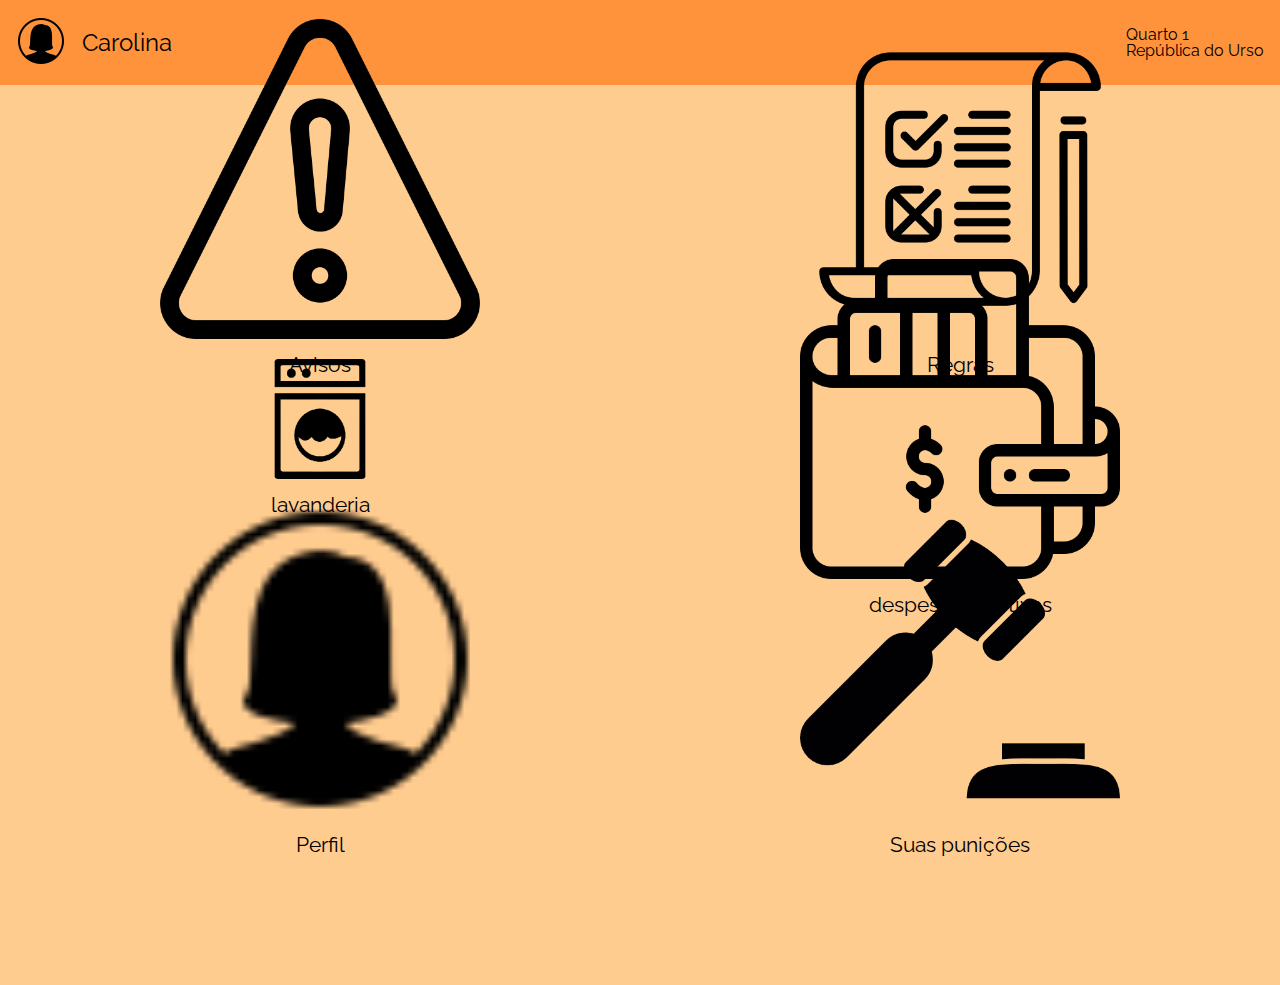
<file: index.html>
<!DOCTYPE html>
<html lang="en">
<head>
    <meta charset="UTF-8">
    <meta name="viewport" content="width=device-width, initial-scale=1">
    <title>Página Inicial</title>
    <link rel="stylesheet" href="css/reset.css">
    <link rel="stylesheet" href="css/style_index2.css">

    <link rel="preconnect" href="https://fonts.googleapis.com">
    <link rel="preconnect" href="https://fonts.gstatic.com" crossorigin>
    <link href="https://fonts.googleapis.com/css2?family=EB+Garamond:ital,wght@0,400;0,500;0,600;0,700;0,800;1,400;1,500;1,600;1,700;1,800&display=swap" rel="stylesheet">
    

    <link rel="preconnect" href="https://fonts.googleapis.com">
    <link rel="preconnect" href="https://fonts.gstatic.com" crossorigin>
    <link href="https://fonts.googleapis.com/css2?family=Cabin:ital,wght@0,400;0,500;0,600;0,700;1,400;1,500;1,600;1,700&display=swap" rel="stylesheet">

    <link rel="preconnect" href="https://fonts.googleapis.com">
    <link rel="preconnect" href="https://fonts.gstatic.com" crossorigin>
    <link href="https://fonts.googleapis.com/css2?family=Raleway:ital,wght@0,100;0,200;0,300;0,400;0,500;0,600;0,700;0,800;0,900;1,100;1,200;1,300;1,400;1,500;1,600;1,700;1,800;1,900&display=swap" rel="stylesheet">


</head>
<body>
    <header>
        <ul class="informacoes">
            <li class="perfil">
                <a href="#"><img src="img/icone-perfil.png" alt="Perfil"></a>
                <h2>Carolina</h2>
            </li>
            <li class="dados">
                <h3>Quarto 1</h3>
                <h3>República do Urso</h3>
            </li>
        </ul>
    </header>
    <main>
        <ul class="princ_index">
            <li class="linhas">

                <a class='cada' href="#">
                    <img class='img_index' src="img/aviso.png" alt="avisos">
                    <p>Avisos</p>
                </a>


                <a class='cada' href="regras.html">
                    <img class='img_index' src="img/regras-nina.png" alt="regras">
                    <p>Regras</p>
                </a> 
            </li>

            <li class="linhas">
                <a class='cada' href="lavanderia.html">
                    <img class='img_index2' src="img/lavenderia.png" alt="horários">
                    <p>lavanderia</p>
                </a>

                <a class='cada' href="#">
                    <img class='img_index' src="img/carteira-nina.png" alt="carteira">
                    <p>despesas coletivas</p>
                </a>

            </li>
            <li class="linhas">
                <a class='cada' href="#">
                    <img class='img_index' src="img/icone-perfil.png" alt="perfil">
                    <p>Perfil</p>
                </a>

                <a class='cada' href="punição.html">
                    <img class='img_index' src="img/punicao.png" alt="punições">
                    <p>Suas punições</p>
                </a>

            </li>
        </ul>

    </main>
    
</body>
</html>
</file>
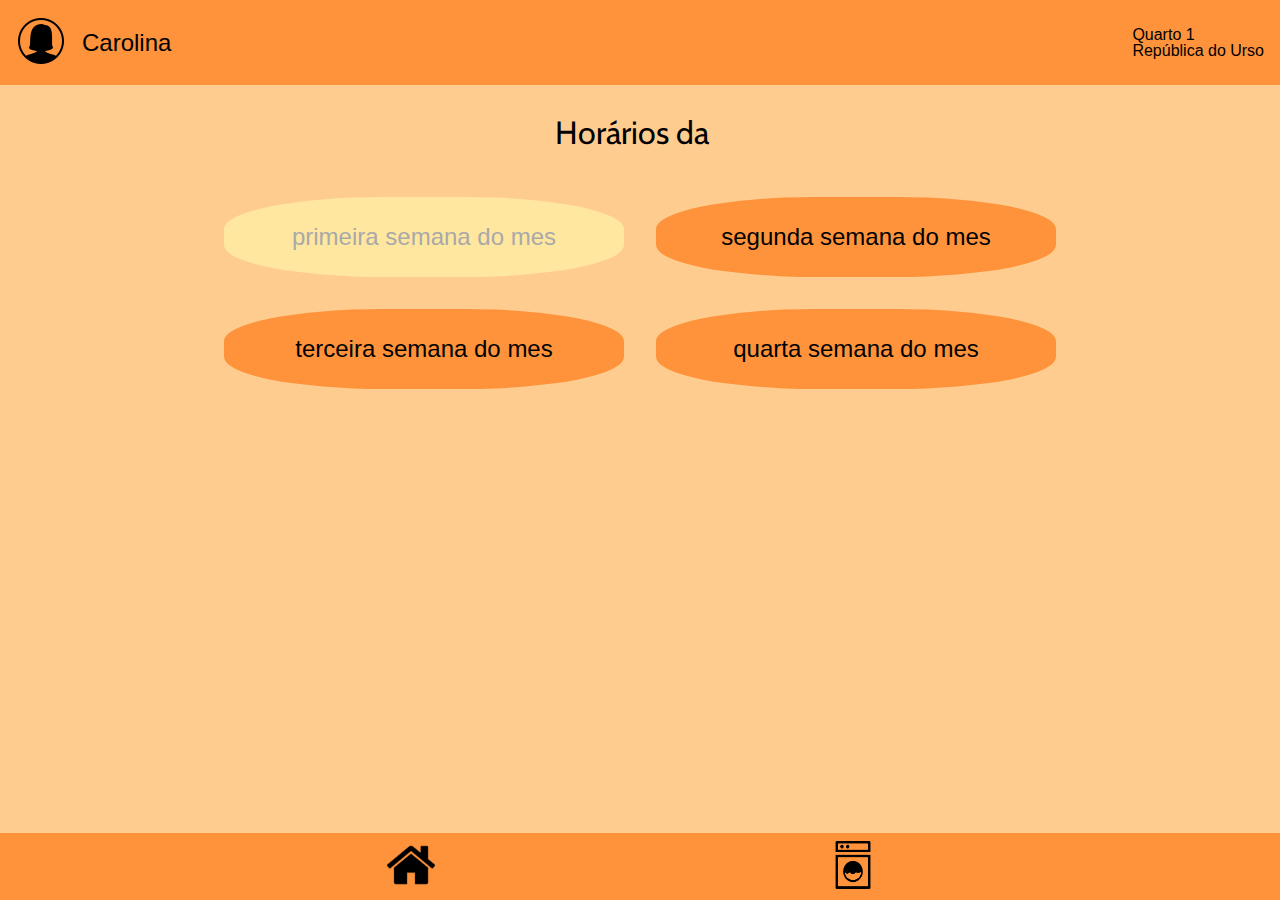
<file: horarios.html>
<!DOCTYPE html>
<html lang="pt-br">
<head>
    <meta charset="UTF-8">
    <meta name="viewport" content="width=device-width, initial-scale=1">
    <title>Lavanderia</title>
    <link rel="stylesheet" href="css/reset.css">
    <link rel="stylesheet" href="css/style_lav.css">

    <link rel="preconnect" href="https://fonts.googleapis.com">
    <link rel="preconnect" href="https://fonts.gstatic.com" crossorigin>
    <link href="https://fonts.googleapis.com/css2?family=EB+Garamond:ital,wght@0,400;0,500;0,600;0,700;0,800;1,400;1,500;1,600;1,700;1,800&display=swap" rel="stylesheet">

    <link rel="preconnect" href="https://fonts.googleapis.com">
    <link rel="preconnect" href="https://fonts.gstatic.com" crossorigin>
    <link href="https://fonts.googleapis.com/css2?family=Cabin:ital,wght@0,400;0,500;0,600;0,700;1,400;1,500;1,600;1,700&display=swap" rel="stylesheet">

    <script src="javascript/horarios.js"></script>

</head>
<body>
    <div class="tudo">
    <header>
        <ul class="informacoes">
            <li class="perfil">
                <a href="#"><img src="img/icone-perfil.png" alt="Perfil"></a>
                <h2>Carolina</h2>
            </li>
            <li class="dados">
                <h3>Quarto 1</h3>
                <h3>República do Urso</h3>
            </li>
        </ul>
    </header>
    <main>
        <div class="h1">
        <h1>Horários da</h1><h1 class="mudar">Lavanderia</h1>
        </div>
        <ul class="semana">
            <li class="horarios foi">primeira semana do mes</li>
            <li class="horarios pode">segunda semana do mes</li>
            <nav>
                <ul class="dia">
                    <li class="hidden">segunda</li>
                    <li class="hidden">terça</li>
                    <li class="hidden">quarta</li>
                    <li class="hidden">quinta</li>
                    <li class="hidden">sexta</li>
                    <li class="hidden">sábado</li>
                    <li class="hidden">domingo</li>
                </ul>
            </nav>
            <li class="horarios pode">terceira semana do mes</li>
            <nav>
                <ul class="dia">
                    <li class="hidden">segunda</li>
                    <li class="hidden">terça</li>
                    <li class="hidden">quarta</li>
                    <li class="hidden">quinta</li>
                    <li class="hidden">sexta</li>
                    <li class="hidden">sábado</li>
                    <li class="hidden">domingo</li>
                </ul>
            </nav>
            <li class="horarios pode">quarta semana do mes</li>
            <nav>
                <ul class="dia">
                    <li class="hidden">segunda</li>
                    <li class="hidden">terça</li>
                    <li class="hidden">quarta</li>
                    <li class="hidden">quinta</li>
                    <li class="hidden">sexta</li>
                    <li class="hidden">sábado</li>
                    <li class="hidden">domingo</li>
                </ul>
            </nav>
        </ul>
    </main>
    <footer>
        <a href="index.html"><img class='img' src="img/home.png" alt="home"></a>
        <a href="lavanderia.html"><img class='img2' src="img/lavenderia.png" alt="regras"></a> 
    </footer>
    </div>
</body>
</html>
</file>
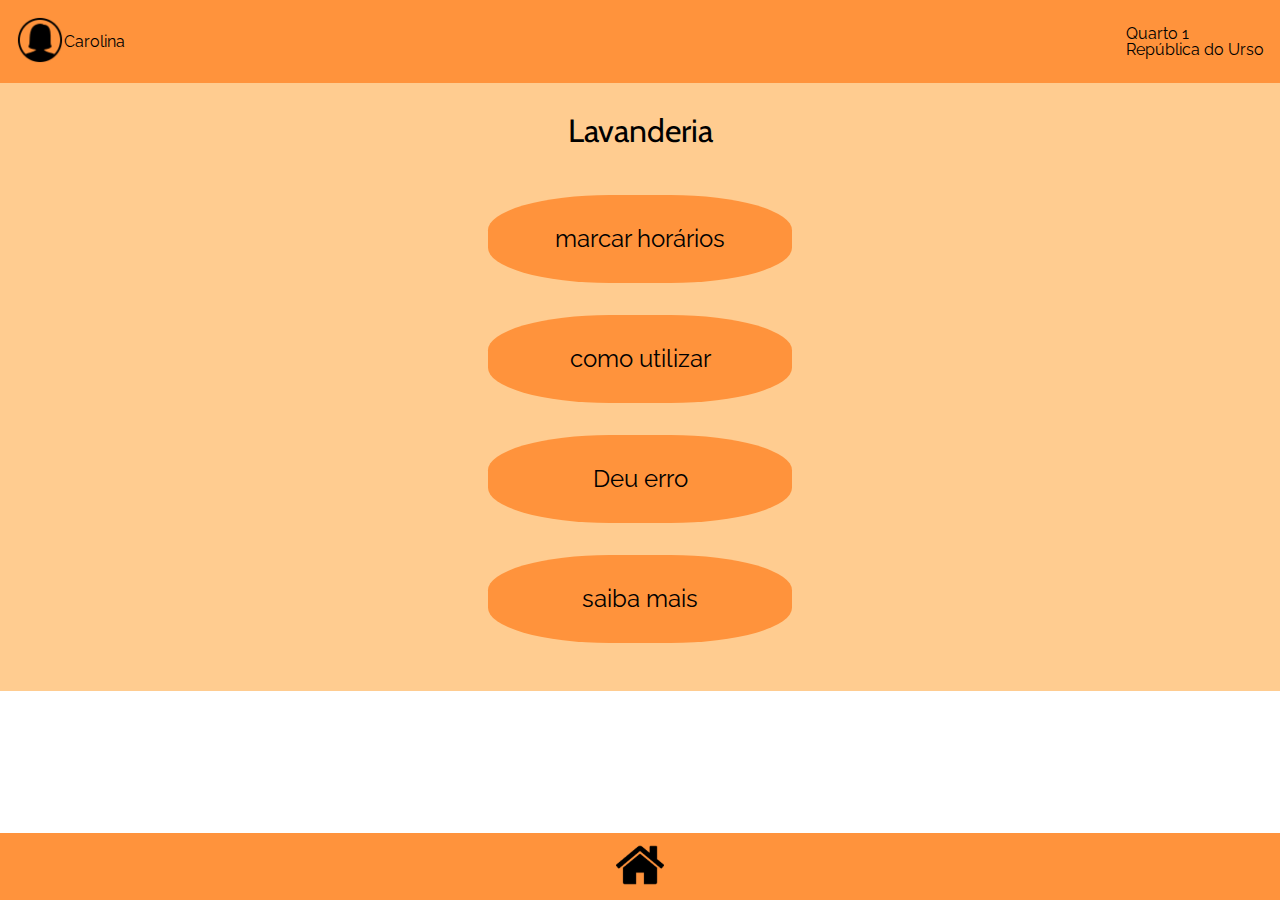
<file: lavanderia.html>
<!DOCTYPE html>
<html lang="en">
<head>
    <meta charset="UTF-8">
    <meta name="viewport" content="width=device-width, initial-scale=1">
    <title>lavanderia</title>
    <link rel="stylesheet" href="css/reset.css">
    <link rel="stylesheet" href="css/lavanderia.css">

    <link rel="preconnect" href="https://fonts.googleapis.com">
    <link rel="preconnect" href="https://fonts.gstatic.com" crossorigin>
    <link href="https://fonts.googleapis.com/css2?family=EB+Garamond:ital,wght@0,400;0,500;0,600;0,700;0,800;1,400;1,500;1,600;1,700;1,800&display=swap" rel="stylesheet">

    <link rel="preconnect" href="https://fonts.googleapis.com">
    <link rel="preconnect" href="https://fonts.gstatic.com" crossorigin>
    <link href="https://fonts.googleapis.com/css2?family=Cabin:ital,wght@0,400;0,500;0,600;0,700;1,400;1,500;1,600;1,700&display=swap" rel="stylesheet">

    <link rel="preconnect" href="https://fonts.googleapis.com">
    <link rel="preconnect" href="https://fonts.gstatic.com" crossorigin>
    <link href="https://fonts.googleapis.com/css2?family=Raleway:ital,wght@0,100;0,200;0,300;0,400;0,500;0,600;0,700;0,800;0,900;1,100;1,200;1,300;1,400;1,500;1,600;1,700;1,800;1,900&display=swap" rel="stylesheet">

    <script src="javascript/lavanderia.js"></script>


</head>
    <body>
        <div class="tudo">
        <header>
            <ul class="informacoes">
                <li class="perfil">
                    <a href="#"><img src="img/icone-perfil.png" alt="Perfil"></a>
                    <h2>Carolina</h2>
                </li>
                <li class="dados">
                    <h3>Quarto 1</h3>
                    <h3>República do Urso</h3>
                </li>
            </ul>
        </header>
        <main>
            <h1>Lavanderia</h1>
            <nav>
                <ul>
                    <li class="opcao marcar">marcar horários</li>
                    <nav>
                        <ul class= 'opcaos'>
                            <li class="hidden">secadora</li>
                            <li class="hidden">maquina de lavar roupa</li>
                        </ul>
                    </nav>
                    <li class="opcao"><a href="#">como utilizar</a></li>
                    <li class="opcao"><a href="#">Deu erro</a></li>
                    <li class="opcao ultimo"><a href="#">saiba mais</a></li>
                </ul>

            </nav>
        </main>
        <footer>
            <a href="index.html"><img class='img_index' src="img/home.png" alt="home"></a>
        </footer>
        </div>
    </body>
</html>
</file>
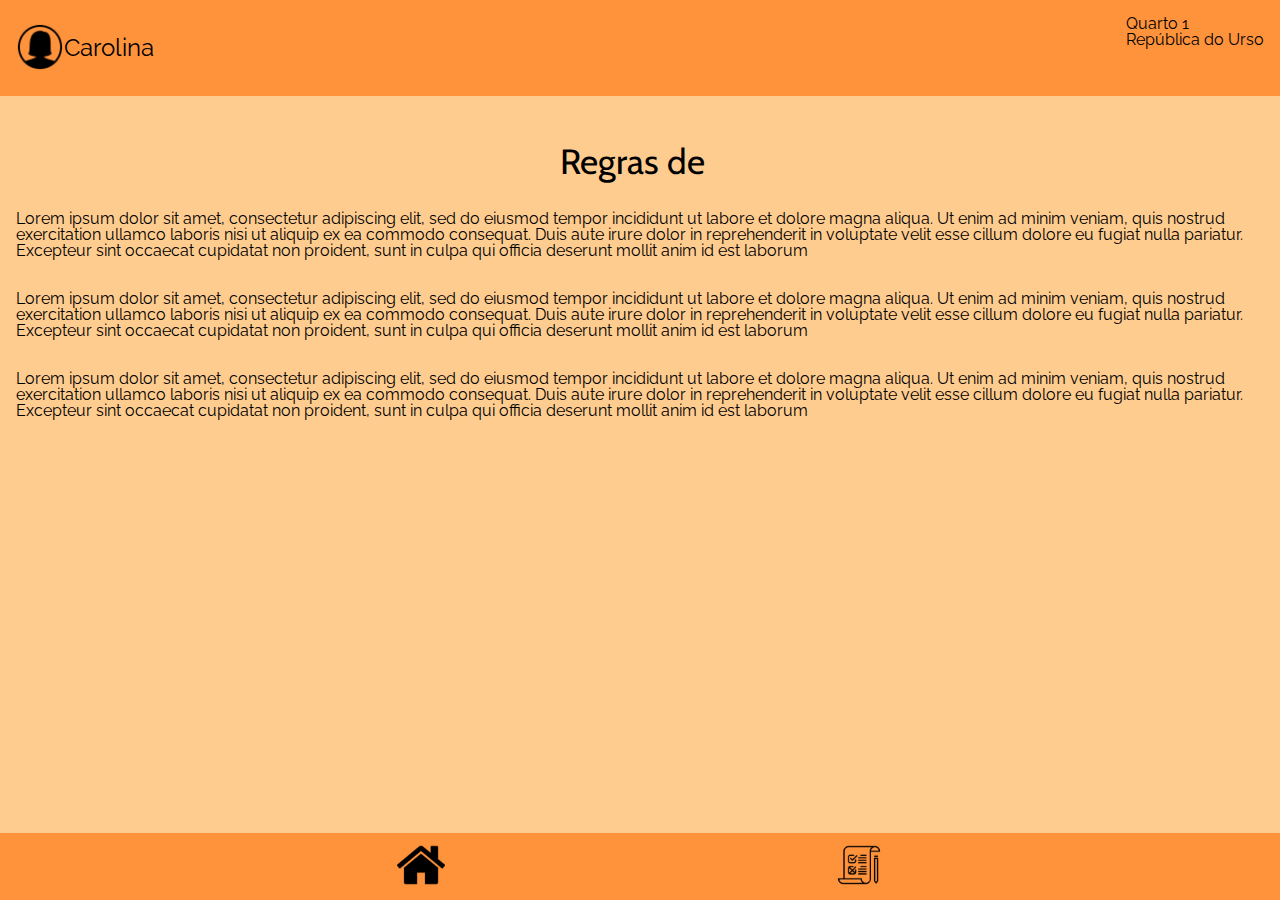
<file: pesquisa.html>
<!DOCTYPE html>
<html lang="en">
<head>
    <meta charset="UTF-8">
    <meta name="viewport" content="width=device-width, initial-scale=1">
    <title>Visitas</title>
    <link rel="stylesheet" href="css/reset.css">
    <link rel="stylesheet" href="css/style_visitas.css">

    <link rel="preconnect" href="https://fonts.googleapis.com">
    <link rel="preconnect" href="https://fonts.gstatic.com" crossorigin>
    <link href="https://fonts.googleapis.com/css2?family=EB+Garamond:ital,wght@0,400;0,500;0,600;0,700;0,800;1,400;1,500;1,600;1,700;1,800&display=swap" rel="stylesheet">

    <link rel="preconnect" href="https://fonts.googleapis.com">
    <link rel="preconnect" href="https://fonts.gstatic.com" crossorigin>
    <link href="https://fonts.googleapis.com/css2?family=Cabin:ital,wght@0,400;0,500;0,600;0,700;1,400;1,500;1,600;1,700&display=swap" rel="stylesheet">

    <link rel="preconnect" href="https://fonts.googleapis.com">
    <link rel="preconnect" href="https://fonts.gstatic.com" crossorigin>
    <link href="https://fonts.googleapis.com/css2?family=Raleway:ital,wght@0,100;0,200;0,300;0,400;0,500;0,600;0,700;0,800;0,900;1,100;1,200;1,300;1,400;1,500;1,600;1,700;1,800;1,900&display=swap" rel="stylesheet">
    
    <script src="javascript/pesquisa.js"></script>

<head>
    <body>
        <div class="tudo">
        
        <header>
            <ul class="informacoes">
                <li class="perfil">
                    <a href="#"><img src="img/icone-perfil.png" alt="Perfil"></a>
                    <h2>Carolina</h2>
                </li>
                <li class="dados">
                    <h3>Quarto 1</h3>
                    <h3>República do Urso</h3>
                </li>
            </ul>
        </header>
        <main>
        <div class="h1">
        <h1>Regras de   </h1><h1 class="mudar">???</h1>
        </div>
        <ol type="1" start="1">
            <li>
                Lorem ipsum dolor sit amet, consectetur adipiscing elit, sed do eiusmod tempor incididunt ut labore et dolore magna aliqua. Ut enim ad minim veniam, quis nostrud exercitation ullamco laboris nisi ut aliquip ex ea commodo consequat. Duis aute irure dolor in reprehenderit in voluptate velit esse cillum dolore eu fugiat nulla pariatur. Excepteur sint occaecat cupidatat non proident, sunt in culpa qui officia deserunt mollit anim id est laborum
            </li>
            <li>
                Lorem ipsum dolor sit amet, consectetur adipiscing elit, sed do eiusmod tempor incididunt ut labore et dolore magna aliqua. Ut enim ad minim veniam, quis nostrud exercitation ullamco laboris nisi ut aliquip ex ea commodo consequat. Duis aute irure dolor in reprehenderit in voluptate velit esse cillum dolore eu fugiat nulla pariatur. Excepteur sint occaecat cupidatat non proident, sunt in culpa qui officia deserunt mollit anim id est laborum
            </li>
            <li>
                Lorem ipsum dolor sit amet, consectetur adipiscing elit, sed do eiusmod tempor incididunt ut labore et dolore magna aliqua. Ut enim ad minim veniam, quis nostrud exercitation ullamco laboris nisi ut aliquip ex ea commodo consequat. Duis aute irure dolor in reprehenderit in voluptate velit esse cillum dolore eu fugiat nulla pariatur. Excepteur sint occaecat cupidatat non proident, sunt in culpa qui officia deserunt mollit anim id est laborum
            </li>
        </ol>
      </main>
      <footer>
        <a href="index.html"><img class='img_index' src="img/home.png" alt="home"></a>
        <a href="regras.html"><img class='img_index' src="img/regras-nina.png" alt="regras"></a>
      </footer>
      </div>
    </body>
</head>
</file>
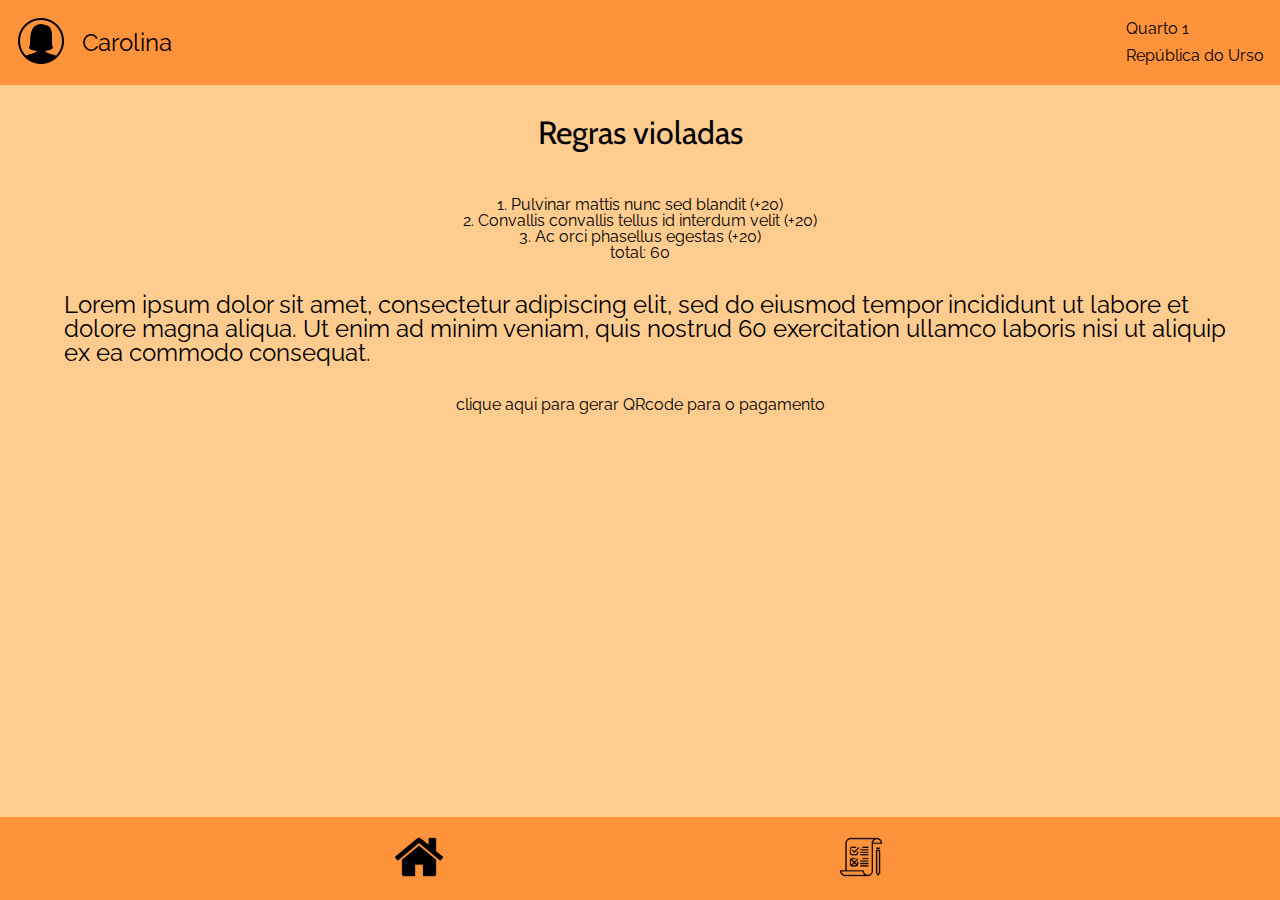
<file: punição.html>
<!DOCTYPE html>
<html lang="pt-BR">
<head>
    <meta charset="UTF-8">
    <meta name="viewport" content="width=device-width, initial-scale=1">
    <title>Punições</title>
    <link rel="stylesheet" href="css/reset.css">
    <link rel="stylesheet" href="css/style_punicao.css">

    <link rel="preconnect" href="https://fonts.googleapis.com">
    <link rel="preconnect" href="https://fonts.gstatic.com" crossorigin>
    <link href="https://fonts.googleapis.com/css2?family=EB+Garamond:ital,wght@0,400;0,500;0,600;0,700;0,800;1,400;1,500;1,600;1,700;1,800&display=swap" rel="stylesheet">

    <link rel="preconnect" href="https://fonts.googleapis.com">
    <link rel="preconnect" href="https://fonts.gstatic.com" crossorigin>
    <link href="https://fonts.googleapis.com/css2?family=Cabin:ital,wght@0,400;0,500;0,600;0,700;1,400;1,500;1,600;1,700&display=swap" rel="stylesheet">

    <link rel="preconnect" href="https://fonts.googleapis.com">
    <link rel="preconnect" href="https://fonts.gstatic.com" crossorigin>
    <link href="https://fonts.googleapis.com/css2?family=Raleway:ital,wght@0,100;0,200;0,300;0,400;0,500;0,600;0,700;0,800;0,900;1,100;1,200;1,300;1,400;1,500;1,600;1,700;1,800;1,900&display=swap" rel="stylesheet">

    <script src="javascript/punicao.js"></script>

</head>
<body>
    <div class="tudo">
    <header>
        <ul class="informacoes">
            <li class="perfil">
                <a href="#"><img src="img/icone-perfil.png" alt="Perfil"></a>
                <h2>Carolina</h2>
            </li>
            <li class="dados">
                <h3>Quarto 1</h3>
                <h3>República do Urso</h3>
            </li>
        </ul>
    </header>
    <main>
        <h1>Regras violadas</h1>
        <ul class="punicoes">
            <li>
                1. Pulvinar mattis nunc sed blandit (+20)
            </li>
            <li>
                2. Convallis convallis tellus id interdum velit (+20)
            </li>
            <li>
                3. Ac orci phasellus egestas (+20)
            </li>
            <li>
                total: 60
            </li>
            <h2 class="resolução">
                Lorem ipsum dolor sit amet, consectetur adipiscing elit, sed do eiusmod tempor incididunt ut labore et dolore magna aliqua. Ut enim ad minim veniam, quis nostrud 60 exercitation ullamco laboris nisi ut aliquip ex ea commodo consequat.
            </h2>
            <li class="clicar">clique aqui para gerar  QRcode para o pagamento</li>
            <li class="qrcode hidden"><img class="pagamento" src="img/qr-code.png" alt="'Pagamento"></li>
            <li class="chave hidden">chave copia e cola: eyJhbGciOiJIUzI1NiIsInR5cCI6IkpXVCJ9.eyJzdWIiOiIxMjM0NTY3ODkwIiwibmFtZSI6IkpvaG4gRG9lIiwiaWF0IjoxNTE2MjM5MDIyfQ.C2vdRMVc2QKrD0HbeV6e1Aa0oUGX3DsqnhvG4VRsYQg </li>
            <li class='comprovação hidden'> clique aqui para comprovar o pagamento</li>
        </ul>
        

    </main>
    <footer>
        <a class="item" href="index.html"><img class='img_index' src="img/home.png" alt="home"></a>
        <a  class="item" href="regras.html"><img class='img_index' src="img/regras-nina.png" alt="regras"></a>
    </footer>
</div>
</body>
</html>
</file>
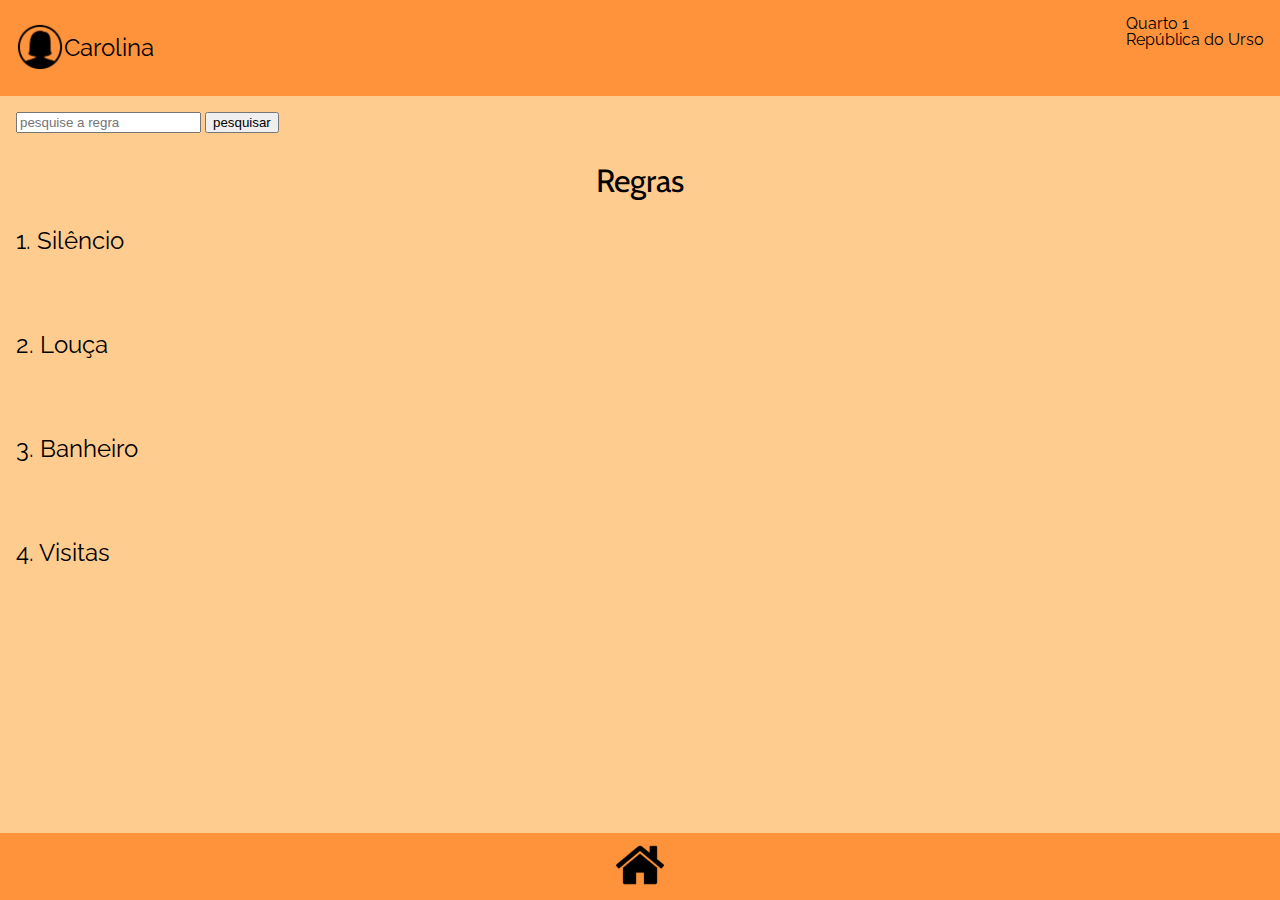
<file: regras.html>
<!DOCTYPE html>
<html lang="en">
<head>
    <meta charset="UTF-8">
    <meta name="viewport" content="width=device-width, initial-scale=1">
    <title>Regras</title>

    <link rel="stylesheet" href="css/reset.css">
    <link rel="stylesheet" href="css/style_regras.css">

    <link rel="preconnect" href="https://fonts.googleapis.com">
    <link rel="preconnect" href="https://fonts.gstatic.com" crossorigin>
    <link href="https://fonts.googleapis.com/css2?family=EB+Garamond:ital,wght@0,400;0,500;0,600;0,700;0,800;1,400;1,500;1,600;1,700;1,800&display=swap" rel="stylesheet">

    <link rel="preconnect" href="https://fonts.googleapis.com">
    <link rel="preconnect" href="https://fonts.gstatic.com" crossorigin>
    <link href="https://fonts.googleapis.com/css2?family=Cabin:ital,wght@0,400;0,500;0,600;0,700;1,400;1,500;1,600;1,700&display=swap" rel="stylesheet">

    <link rel="preconnect" href="https://fonts.googleapis.com">
    <link rel="preconnect" href="https://fonts.gstatic.com" crossorigin>
    <link href="https://fonts.googleapis.com/css2?family=Raleway:ital,wght@0,100;0,200;0,300;0,400;0,500;0,600;0,700;0,800;0,900;1,100;1,200;1,300;1,400;1,500;1,600;1,700;1,800;1,900&display=swap" rel="stylesheet">

    <script src="javascript/regras.js"></script>


</head>

<body>
    <div class="tudo">
    <header>
        <ul class="informacoes">
            <li class="perfil">
                <a href="#"><img src="img/icone-perfil.png" alt="Perfil"></a>
                <h4>Carolina</h4>
            </li>
            <li class="dados">
                <h3>Quarto 1</h3>
                <h3>República do Urso</h3>
            </li>
        </ul>
    </header>
    <main>
       
        <form>
            <input type="text" name="campo" placeholder="pesquise a regra" id="regra">
            <button type="submit" id="botao">pesquisar</button>
        </form>
        <h5 id="mensagem" class="hidden">A regra não foi encontrada</h5>
        <h1>
             Regras
        </h1>
        <h2 class="primeiro">
            1. Silêncio
        </h2>
        <ul class="hidden margin">
            <li>
                Lorem ipsum dolor sit amet, consectetur adipiscing elit, sed do eiusmod tempor incididunt ut labore et dolore magna aliqua. Ut enim ad minim veniam, quis nostrud exercitation ullamco laboris nisi ut aliquip ex ea commodo consequat. Duis aute irure dolor in reprehenderit in voluptate velit esse cillum dolore eu fugiat nulla pariatur. Excepteur sint occaecat cupidatat non proident, sunt in culpa qui officia deserunt mollit anim id est laborum
            </li>
            <li>
                Lorem ipsum dolor sit amet, consectetur adipiscing elit, sed do eiusmod tempor incididunt ut labore et dolore magna aliqua. Ut enim ad minim veniam, quis nostrud exercitation ullamco laboris nisi ut aliquip ex ea commodo consequat. Duis aute irure dolor in reprehenderit in voluptate velit esse cillum dolore eu fugiat nulla pariatur. Excepteur sint occaecat cupidatat non proident, sunt in culpa qui officia deserunt mollit anim id est laborum
            </li>
            <li>
                Lorem ipsum dolor sit amet, consectetur adipiscing elit, sed do eiusmod tempor incididunt ut labore et dolore magna aliqua. Ut enim ad minim veniam, quis nostrud exercitation ullamco laboris nisi ut aliquip ex ea commodo consequat. Duis aute irure dolor in reprehenderit in voluptate velit esse cillum dolore eu fugiat nulla pariatur. Excepteur sint occaecat cupidatat non proident, sunt in culpa qui officia deserunt mollit anim id est laborum
            </li>
        </ul>
        <h2>
            2. Louça
        </h2>
        <ul class="hidden margin" >
            <li>
            Lorem ipsum dolor sit amet, consectetur adipiscing elit, sed do eiusmod tempor incididunt ut labore et dolore magna aliqua. Ut enim ad minim veniam, quis nostrud exercitation ullamco laboris nisi ut aliquip ex ea commodo consequat. Duis aute irure dolor in reprehenderit in voluptate velit esse cillum dolore eu fugiat nulla pariatur. Excepteur sint occaecat cupidatat non proident, sunt in culpa qui officia deserunt mollit anim id est laborum

            </li>
            <li>
                Lorem ipsum dolor sit amet, consectetur adipiscing elit, sed do eiusmod tempor incididunt ut labore et dolore magna aliqua. Ut enim ad minim veniam, quis nostrud exercitation ullamco laboris nisi ut aliquip ex ea commodo consequat. Duis aute irure dolor in reprehenderit in voluptate velit esse cillum dolore eu fugiat nulla pariatur. Excepteur sint occaecat cupidatat non proident, sunt in culpa qui officia deserunt mollit anim id est laborum
            </li>
            <li>
                Lorem ipsum dolor sit amet, consectetur adipiscing elit, sed do eiusmod tempor incididunt ut labore et dolore magna aliqua. Ut enim ad minim veniam, quis nostrud exercitation ullamco laboris nisi ut aliquip ex ea commodo consequat. Duis aute irure dolor in reprehenderit in voluptate velit esse cillum dolore eu fugiat nulla pariatur. Excepteur sint occaecat cupidatat non proident, sunt in culpa qui officia deserunt mollit anim id est laborum
            </li>
        </ul>
        <h2>
            3. Banheiro
        </h2>
        <ul class="hidden margin">
            <li>
                Lorem ipsum dolor sit amet, consectetur adipiscing elit, sed do eiusmod tempor incididunt ut labore et dolore magna aliqua. Ut enim ad minim veniam, quis nostrud exercitation ullamco laboris nisi ut aliquip ex ea commodo consequat. Duis aute irure dolor in reprehenderit in voluptate velit esse cillum dolore eu fugiat nulla pariatur. Excepteur sint occaecat cupidatat non proident, sunt in culpa qui officia deserunt mollit anim id est laborum
            </li>
            <li>
                Lorem ipsum dolor sit amet, consectetur adipiscing elit, sed do eiusmod tempor incididunt ut labore et dolore magna aliqua. Ut enim ad minim veniam, quis nostrud exercitation ullamco laboris nisi ut aliquip ex ea commodo consequat. Duis aute irure dolor in reprehenderit in voluptate velit esse cillum dolore eu fugiat nulla pariatur. Excepteur sint occaecat cupidatat non proident, sunt in culpa qui officia deserunt mollit anim id est laborum
            </li>
            <li>
                Lorem ipsum dolor sit amet, consectetur adipiscing elit, sed do eiusmod tempor incididunt ut labore et dolore magna aliqua. Ut enim ad minim veniam, quis nostrud exercitation ullamco laboris nisi ut aliquip ex ea commodo consequat. Duis aute irure dolor in reprehenderit in voluptate velit esse cillum dolore eu fugiat nulla pariatur. Excepteur sint occaecat cupidatat non proident, sunt in culpa qui officia deserunt mollit anim id est laborum
            </li>
        </ul>

        <h2>
            4. Visitas
        </h2>
        <ul class="hidden margin">
            <li>
                Lorem ipsum dolor sit amet, consectetur adipiscing elit, sed do eiusmod tempor incididunt ut labore et dolore magna aliqua. Ut enim ad minim veniam, quis nostrud exercitation ullamco laboris nisi ut aliquip ex ea commodo consequat. Duis aute irure dolor in reprehenderit in voluptate velit esse cillum dolore eu fugiat nulla pariatur. Excepteur sint occaecat cupidatat non proident, sunt in culpa qui officia deserunt mollit anim id est laborum
            </li>
            <li>
                Lorem ipsum dolor sit amet, consectetur adipiscing elit, sed do eiusmod tempor incididunt ut labore et dolore magna aliqua. Ut enim ad minim veniam, quis nostrud exercitation ullamco laboris nisi ut aliquip ex ea commodo consequat. Duis aute irure dolor in reprehenderit in voluptate velit esse cillum dolore eu fugiat nulla pariatur. Excepteur sint occaecat cupidatat non proident, sunt in culpa qui officia deserunt mollit anim id est laborum
            </li>
            <li class="ultimo">
                Lorem ipsum dolor sit amet, consectetur adipiscing elit, sed do eiusmod tempor incididunt ut labore et dolore magna aliqua. Ut enim ad minim veniam, quis nostrud exercitation ullamco laboris nisi ut aliquip ex ea commodo consequat. Duis aute irure dolor in reprehenderit in voluptate velit esse cillum dolore eu fugiat nulla pariatur. Excepteur sint occaecat cupidatat non proident, sunt in culpa qui officia deserunt mollit anim id est laborum
            </li>
        </ul>
    </main>
    <footer>
        <a href="index.html"><img class='img_index' src="img/home.png" alt="home"></a>
    </footer>
    </div>
    </body>
</head>
</file>
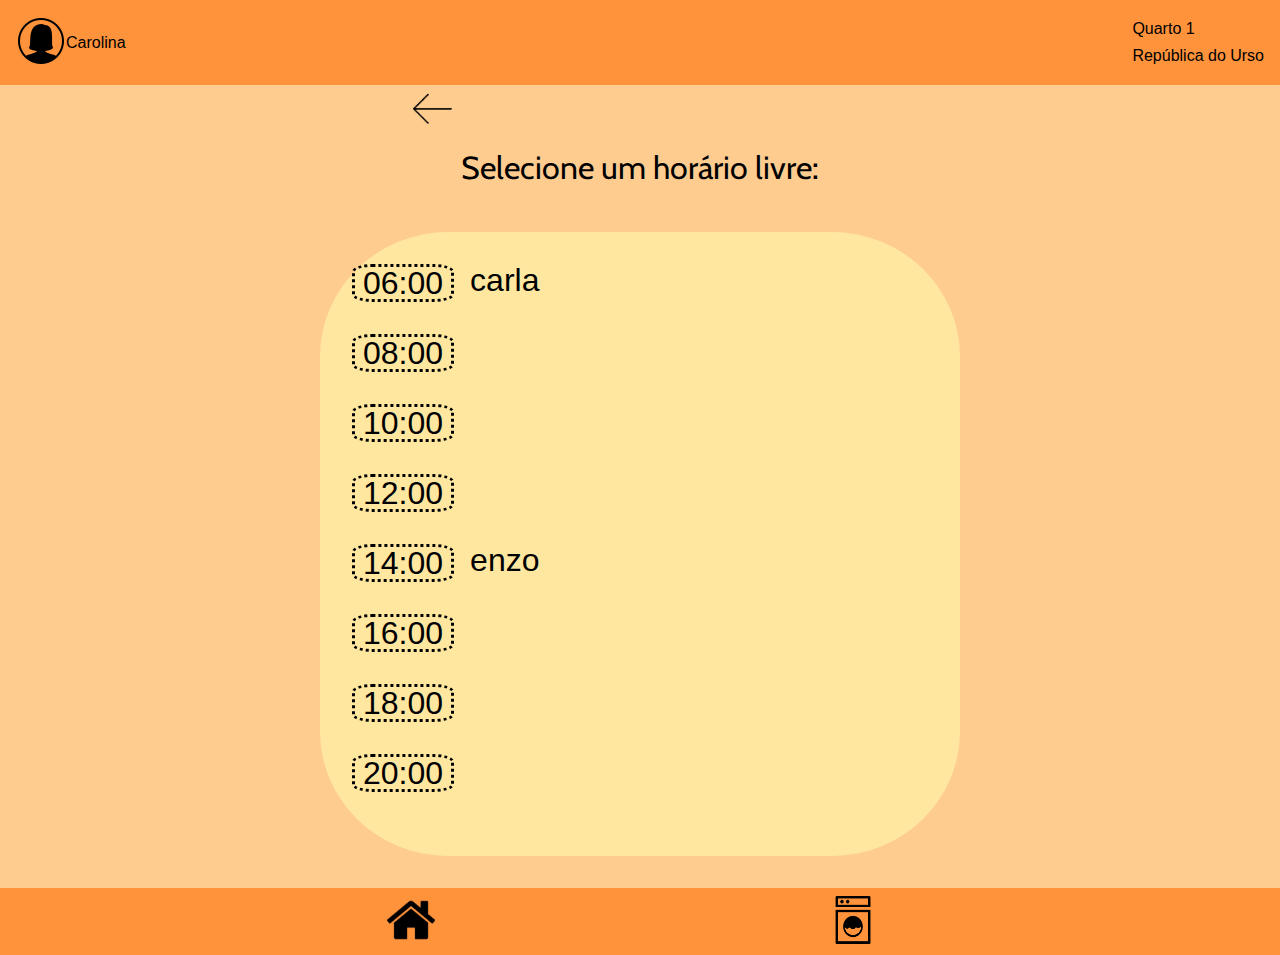
<file: Selecao_horario.html>
<!DOCTYPE html>
<html lang="en">
<head>
    <meta charset="UTF-8">
    <meta name="viewport" content="width=device-width, initial-scale=1">
    <title>Horário</title>
    <link rel="stylesheet" href="css/reset.css">
    <link rel="stylesheet" href="css/style_hora.css">
    
    <link rel="preconnect" href="https://fonts.googleapis.com">
    <link rel="preconnect" href="https://fonts.gstatic.com" crossorigin>
    <link href="https://fonts.googleapis.com/css2?family=EB+Garamond:ital,wght@0,400;0,500;0,600;0,700;0,800;1,400;1,500;1,600;1,700;1,800&display=swap" rel="stylesheet">

    <link rel="preconnect" href="https://fonts.googleapis.com">
    <link rel="preconnect" href="https://fonts.gstatic.com" crossorigin>
    <link href="https://fonts.googleapis.com/css2?family=Cabin:ital,wght@0,400;0,500;0,600;0,700;1,400;1,500;1,600;1,700&display=swap" rel="stylesheet">

    <script src="javascript/selecao.js"></script>

</head>
<body>
    <div class="tudo">
    <header>
        <ul class="informacoes">
            <li class="perfil">
                <a href="#"><img src="img/icone-perfil.png" alt="Perfil"></a>
                <h2>Carolina</h2>
            </li>
            <li class="dados">
                <h3>Quarto 1</h3>
                <h3>República do Urso</h3>
            </li>
        </ul>
    </header>
    <main>
        <a href="horarios.html"><img class='img3' src="img/voltar.png" alt="voltar"></a>
        <h1 class="titulo">Selecione um horário livre:</h1>
        <div class="h1">
            <h1 class="dia">??</h1>
            <h1 class="semana">???</h1>
        </div>
        
        <ul class="escolha">
            <li class="escolheu"><p class="hora">06:00</p><p class="pessoa">carla</p></li>
            <li class="escolheu"><p class="hora">08:00</p></li>
            <li class="escolheu"><p class='hora'>10:00</p></li>
            <li class="escolheu"><p class='hora'>12:00</p></li>
            <li class="escolheu"><p class='hora'>14:00</p><p class="pessoa">enzo</p></li>
            <li class="escolheu"><p class='hora'>16:00</p></li>
            <li class="escolheu"><p class='hora'>18:00</p></li>
            <li class="escolheu"><p class='hora'>20:00</p></li>
        </ul>
    </main>
    <footer>
        <a href="index.html"><img class='img' src="img/home.png" alt="home"></a>
        <a href="lavanderia.html"><img class='img2' src="img/lavenderia.png" alt="regras"></a> 
    </footer>
</div>
</body>
</html>
</file>
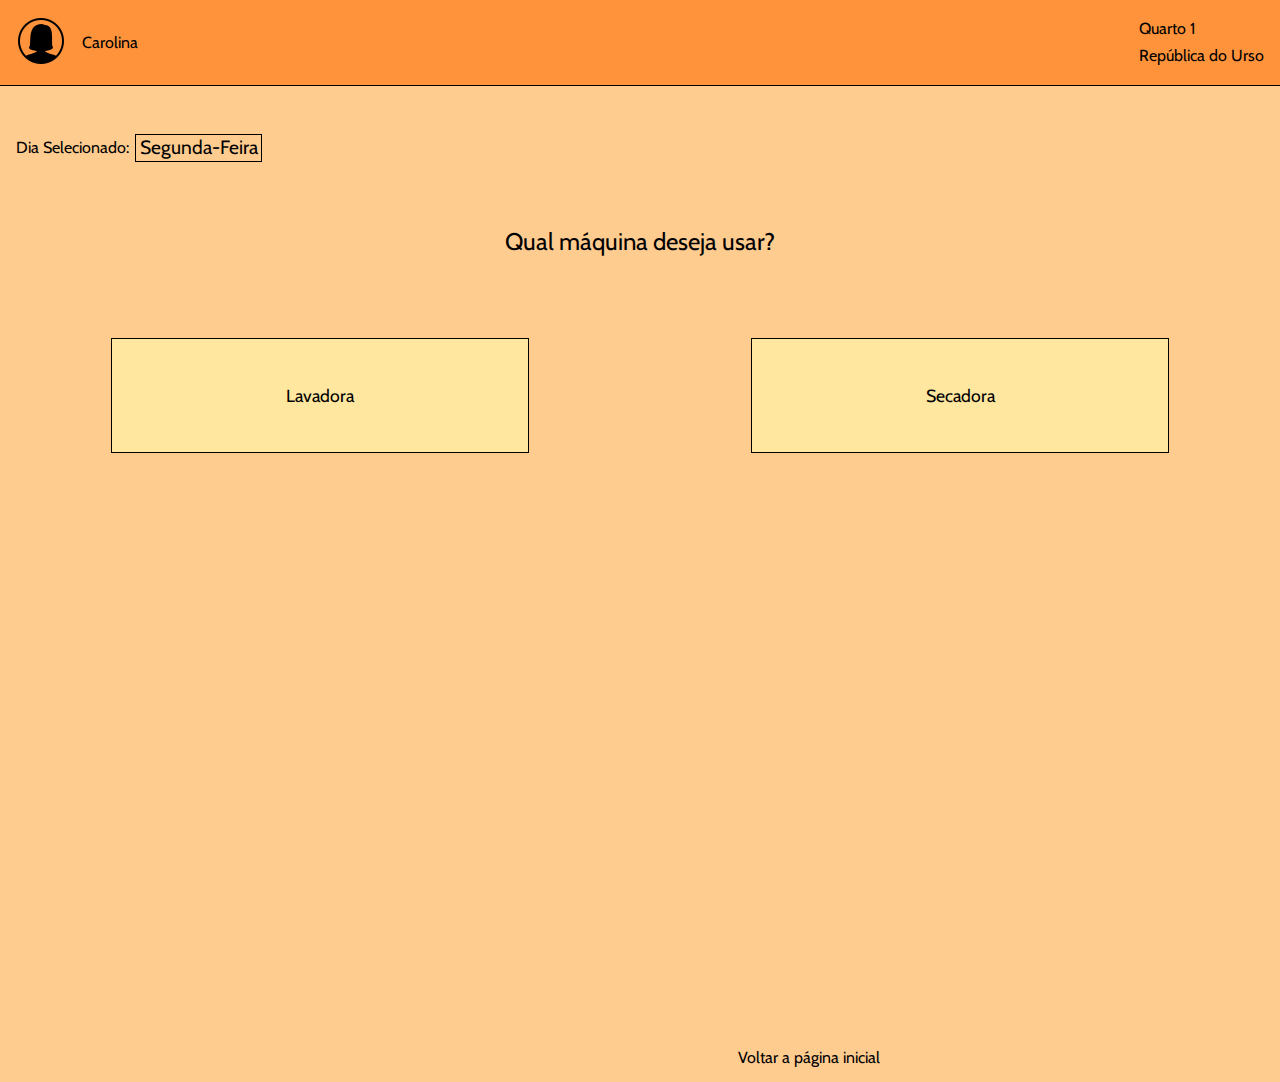
<file: Selecao_maquina.html>
<!DOCTYPE html>
<html lang="pt-br">
<head>
    <meta charset="UTF-8">
    <meta name="viewport" content="width=device-width, initial-scale=1">
    <title>Máquina</title>
    <link rel="stylesheet" href="css/reset.css">
    <link rel="stylesheet" href="css/maquinas.css">

    <link rel="preconnect" href="https://fonts.googleapis.com">
    <link rel="preconnect" href="https://fonts.gstatic.com" crossorigin>
    <link href="https://fonts.googleapis.com/css2?family=EB+Garamond:ital,wght@0,400;0,500;0,600;0,700;0,800;1,400;1,500;1,600;1,700;1,800&display=swap" rel="stylesheet">

    <link rel="preconnect" href="https://fonts.googleapis.com">
    <link rel="preconnect" href="https://fonts.gstatic.com" crossorigin>
    <link href="https://fonts.googleapis.com/css2?family=Cabin:ital,wght@0,400;0,500;0,600;0,700;1,400;1,500;1,600;1,700&display=swap" rel="stylesheet">

</head>
<body>
    <header>
        <ul class="informacoes">
            <li class="perfil">
                <a href="#"><img src="img/icone-perfil.png" alt="Perfil"></a>
                <h2>Carolina</h2>
            </li>
            <li class="dados">
                <h3>Quarto 1</h3>
                <h3>República do Urso</h3>
            </li>
        </ul>
    </header>
    <main>
        <h2 class="linha"><p>Dia Selecionado:</p><p class="dia"> Segunda-Feira</p></h2>
        <h1>Qual máquina deseja usar?</h1>
        <ul class="linha2">
            <li class="opcao"><a href="Selecao_horario.html">Lavadora</a></li>
            <li class="opcao"><a href="Selecao_horario.html">Secadora</a></li>
        </ul>
    </main>
    <footer>
        <a href="index.html"><h3>Voltar a página inicial</h3></a>
    </footer>
</body>
</html>
</file>
<file: css/style_index2.css>
body, html {
    height:100%;
    font-family: 'Raleway', sans-serif;
}


header{
    background-color: rgb(255,147,60);
    color: rgb(0, 0, 0);
}

main{
    width:100%;
    height:100%;
    color: rgb(0, 0, 0);
    background-color: rgb(255,204,144);
    position: relative;
}


h1{
    display: flex;
    flex-direction: row;
    justify-content: center;
    font-size: 2rem;
    padding: 2rem;
    font-family: 'EB Garamond', serif;

    
}

h2{
    font-size: 1.5rem;
    position: relative;
    align-self: center;
    margin-left: 1rem;
}

h3{
    font-size: 1rem;
}

.informacoes{
    display: flex;
    flex-direction: row;
    justify-content: space-between;
}

.perfil{
    display: flex;
    flex-direction: row;
    justify-content: space-around;
    margin: 1rem;
    align-items: center;
}

.dados{
    display: flex;
    flex-direction: column;
    justify-content: space-around;
    padding: 1rem;
    align-content: center;
}

ul{
    display: flex;
    flex-direction: column;
    justify-content: center;
    align-items: center;
    
}

.linhas{
    width: 100%;
    height: 15rem;
    display: flex;
    flex-direction: row;
    justify-content: space-evenly;
    align-items: center;
    padding: 0, 0.5rem, 0;
}

.img_index{
    height:10rem;
    width: 10rem;;
}
.img_index2{
    height:7.5rem;
    width: 13rem;;
}

.cada{
    /*padding:5rem;*/
    width: 100%;
    height:100%;
    /*width: 33%;
    height:5rem;
    margin-bottom: 5rem;*/
    display: flex;
    flex-direction: column;
    justify-content: space-between;
    align-items: center;
    text-decoration: none;
    color: rgb(0, 0, 0);

    width: 100%;
    height: auto;
}

.princ_index{
    height: 45rem;
    display: flex;
    flex-direction: column;
    justify-content: space-evenly;
}

p {
    padding:1rem;
    font-size: 1.3rem;
}

.img_index {
    width: 50%;
    height: 50%;
}
</file>
<file: css/style_lav.css>
body, html {
    width: 100%;
    height: 100%;
    font-family: 'Raleway', sans-serif;
}

header{
    background-color: rgb(255,147,60);
    color: rgb(0,0,0);
}

main{
    width:100%;
    height:100%;
    color: rgb(0,0,0);
    background-color: rgb(255,204,144);
    position: relative;
}


h1{
    display: flex;
    flex-direction: row;
    justify-content: center;
    font-size: 2rem;
    padding-top: 2rem;
    padding-right: 0.5rem;
    padding-bottom: 2rem;
    font-family: 'Cabin', sans-serif;

}

h2{
    font-size: 1.5rem;
    position: relative;
    align-self: center;
    margin-left: 1rem;
}

h3{
    font-size: 1rem;
}

.informacoes{
    display: flex;
    flex-direction: row;
    justify-content: space-between;
}

.perfil{
    display: flex;
    flex-direction: row;
    justify-content: space-around;
    margin: 1rem;
    align-items: center;
}

.dados{
    display: flex;
    flex-direction: column;
    justify-content: space-around;
    padding: 1rem;
    align-content: center;
}



h1{
    align-self: center ;
    display: flex;
    flex-direction: row;
    justify-content: center;
    font-size: 2rem;
    color:black;
}

ul{
    display: flex;
    flex-wrap: wrap;
    justify-content: center;
    align-items: center;
    width: 100%;
}

.horarios{
    font-size: 1.5rem;
    width: 25rem;
    height:5rem;
    background-color: rgb(255,147,60);
    margin: 1rem;
    display: flex;
    justify-content: center;
    align-items: center;
    border-radius: 40%;    
}
.foi{
    background-color:rgb(255,231,160);
    color:rgb(169,169,169);
}


footer {
    display: flex;
    flex-direction: row;
    justify-content: space-evenly;
    background-color: rgb(255,147,60);
    padding: 0.5rem;
    margin-top: auto;
}
.rodapé{
    display: flex;
    justify-content: space-evenly;
    align-items: center;
}

.espacamento {
    padding: 0.3rem;
}

a{
    text-decoration: none;
    color: black;
}
.h1{
    display: flex;
    flex-direction: row;
    justify-content: center;
}
.hidden{
    display: none;

}
.qual{
    font-size: 1rem;
    width: 10rem;
    height:2rem;
    background-color: rgb(255,147,60);
    margin: .5rem;
    display: flex;
    flex-wrap: wrap;
    justify-content: center;
    align-items: center;
    border-radius: 40%;
}
.img{
    width: 3rem;
    height:3rem;
}
.img2{
    width: 5rem;
    height:3rem;
}

.tudo{
    min-height: 100%;
    display: flex;
    flex-direction: column;
}
body {
    background-color: rgb(255,204,144);
    margin: 0;
    padding: 0;
}
</file>
<file: css/lavanderia.css>
body, html {
    height:100%;
    font-family: 'Raleway', sans-serif;
}


header{
    background-color: rgb(255,147,60);
    color: rgb(0, 0, 0);
}

main{
    width:100%;
    height:100%;
    color: rgb(0, 0, 0);
    background-color: rgb(255,204,144);
    position: relative;
}

.tudo{
    min-height: 100%;
    display: flex;
    flex-direction: column;
}
.informacoes{
    display: flex;
    flex-direction: row;
    justify-content: space-between;
}
.perfil{
    display: flex;
    flex-direction: row;
    justify-content: space-around;
    margin: 1rem;
    align-items: center;
}

.dados{
    display: flex;
    flex-direction: column;
    justify-content: space-around;
    padding: 1rem;
    align-content: center;
}

h1{
    display: flex;
    flex-direction: row;
    justify-content: center;
    font-size: 2rem;
    padding: 2rem;
    font-family: 'Cabin', sans-serif;}

ul{
    display: flex;
    flex-direction: column;
    align-items: center;
}
.opcao{
    border-radius: 40%;
    margin: 1rem;
    padding: 2rem;
    width: 15rem; 
    font-size: 1.5rem;

    display: flex;
    align-items: center;
    justify-content: center;

    background-color: rgb(255,147,60);
}

.opcao a {
    text-decoration: none;
    color: black;
}

footer{
    background-color: rgb(255,147,60);
    padding: 0.5rem;
    display: flex;
    flex-direction: row;
    justify-content: center;
    margin-top: auto;
}
img{
    width: 3rem;
    height:3rem;
}
.ultimo{
    margin-bottom: 3rem;
}
.hidden{
    display: none;
}
.opcaos{
    display: flex;
    flex-direction: column;
    justify-content: flex-start;
    align-items: flex-start;
}
.op{
    background-color: rgb(255,147,60);
    font-size: 1rem;
    border-radius: 30%;
    padding: 1rem;

    position: relative;
    top:-1rem;
}
</file>
<file: css/style_visitas.css>
html,body{
    width:100%;
    height:100%;
    color: white;
    font-family: 'Raleway', sans-serif;
}

header{
    background-color: rgb(255,147,60);
    color:black;
}

main{
    position: relative;
    padding: 1rem;
    background-color: rgb(255,204,144);
}

.informacoes{
    display: flex;
    flex-direction: row;
    justify-content: space-between;

}

.perfil{
    display: flex;
    flex-direction: row;
    justify-content: space-around;
    margin: 1rem;
    align-items: center;
}

.dados{
    display: flex;
    flex-direction: column;
    justify-content: space-around;
    padding: 1rem;
    align-content: center;
}


p{
    color:black;
    padding-left: 3rem;
}
li{
    color: black;
    margin-bottom: 2rem;;
}

h1{display: flex;
    flex-direction: row;
    justify-content: center;
    font-size: 2.2rem;
    padding-top: 2rem;
    padding-bottom: 2rem;
    padding-right: 0.5rem;

    color:black;
    margin-bottom: 0.1rem solid black;
    font-family: 'Cabin', sans-serif;
}


.h1{
    display: flex;
    flex-direction: row;
    justify-content: center;
}

h2{
    color:black;
    font-size: 1.5rem;
}
footer {
    display: flex;
    flex-direction: row;
    justify-content: space-evenly;
    background-color: rgb(255,147,60);
    padding: 0.5rem;
    margin-top: auto;
}
.tudo{
    min-height: 100%;
    display: flex;
    flex-direction: column;
}
body {
    background-color: rgb(255,204,144);
    margin: 0;
    padding: 0;
}
img{
    width: 3rem;
    height:3rem;
}
</file>
<file: css/style_punicao.css>
body, html {
    width: 100%;
    height: 100%;
    font-family: 'Raleway', sans-serif;
}

header{
    background-color: rgb(255,147,60);
    color: rgb(0,0,0);
}

main{
    width:100%;
    height:100%;
    color: rgb(0,0,0);
    background-color: rgb(255,204,144);
}


h1{
    display: flex;
    flex-direction: row;
    justify-content: center;
    font-size: 2rem;
    padding: 2rem;
    font-family: 'Cabin', sans-serif;

}

h2{
    font-size: 1.5rem;
    position: relative;
    align-self: center;
    margin-left: 1rem;
}

h3{
    font-size: 1rem;
}

.informacoes{
    display: flex;
    flex-direction: row;
    justify-content: space-between;
}

.perfil{
    display: flex;
    flex-direction: row;
    justify-content: space-around;
    margin: 1rem;
}

.dados{
    display: flex;
    flex-direction: column;
    justify-content: space-around;
    padding: 1rem;
    align-content: center;
}

.punicoes{
    display: flex;
    flex-direction: column;
    justify-content: space-around;
    padding: 1rem;
    align-items: center;

}

.qrcode{
    margin-top: 1.5rem;
    display: flex;
    justify-content: space-evenly;
    align-items: center;
    margin-bottom:2.5rem;
    
}

.pagamento {
    width: 50%;
}

footer {
    display: flex;
    flex-direction: row;
    justify-content: space-evenly;
    background-color: rgb(255,147,60);
    padding: 0.5rem;
    margin-top: auto;
    
}
.item {
    text-align: center;
    padding: 0.5rem;
}

.resolução{
    font-size: 1.5rem;
    padding: 2rem;
}
.chave{
    word-break: break-all;
    padding-bottom: 1.5rem;
}
.img_index{
    width: 3rem;
    height: 3rem;
}
body {
    background-color: rgb(255,204,144);
    margin: 0;
    padding: 0;
}
.tudo{
    min-height: 100%;
    display: flex;
    flex-direction: column;
}
.hidden{
    display: none;
}
.comprovação{
    background-color: rgb(255,147,60);
}
</file>
<file: css/style_regras.css>
html,body{
    width:100%;
    height:100%;
    color: white;
    font-family: 'Raleway', sans-serif;
    
}
body {
    background-color: rgb(255,204,144);
    margin: 0;
    padding: 0;
}

header{
    background-color: rgb(255,147,60);
    color:black;
}

main{
    position: relative;
    padding: 1rem;
    background-color: rgb(255,204,144);
}

.informacoes{
    display: flex;
    flex-direction: row;
    justify-content: space-between;
}

.perfil{
    display: flex;
    flex-direction: row;
    justify-content: space-around;
    margin: 1rem;
    align-items: center;
}

.dados{
    display: flex;
    flex-direction: column;
    justify-content: space-around;
    padding: 1rem;
    align-content: center;
}

li{
    color: black;
    margin-bottom: 2rem;;
}

h1{
    display: flex;
    flex-direction: row;
    justify-content: center;
    font-size: 2rem;
    padding: 2rem;
    color:black;
    margin-bottom: 0.1rem solid black;
    font-family: 'Cabin', sans-serif;

}

h2{
    color:black;
    font-size: 1.5rem;
    margin-top: 5rem;
}
h4{
    color:black;
    font-size: 1.5rem;
}
img{
    width: 3rem;
    height:3rem;
}

.primeiro{
    color:black;
    font-size: 1.5rem;
    margin-top: 0rem;
}

.ultimo{
    color:black;
    margin-bottom: 5rem;
}

footer{
    background-color: rgb(255,147,60);
    padding: 0.5rem;
    display: flex;
    flex-direction: row;
    justify-content: center;
    margin-top: auto;

}
.hidden{
    display: none;
}
.tudo{
    min-height: 100%;
    display: flex;
    flex-direction: column;
}
h5{
    color:red;
    font-size: 1rem;
    font-family: 'Raleway', sans-serif;

}
</file>
<file: css/style_hora.css>
html,body{
    width:100%;
    height:100%;
    color: white;
    font-family: 'Raleway', sans-serif;
}

header{
    background-color: rgb(255,147,60);
    color:black;
}

main{
    height: 100%;
    position: relative;
    display: flex;
    flex-direction: column;
    align-items: center;
    background-color: rgb(255,204,144);
}

h1 {
    text-align: center;
    font-family: 'Cabin', sans-serif;
}


.informacoes{
    display: flex;
    flex-direction: row;
    justify-content: space-between;
}

.perfil{
    display: flex;
    flex-direction: row;
    justify-content: space-around;
    margin: 1rem;
    align-items: center;
}

.dados{
    display: flex;
    flex-direction: column;
    justify-content: space-around;
    padding: 1rem;
    align-content: center;
}


h1{
    display: flex;
    flex-direction: row;
    justify-content: center;
    padding: 1rem;
    color:black;
}
.titulo{
    font-size: 2rem;

}

.escolha{
    display: flex;
    flex-direction: column;
    align-items: flex-start;
    font-size: 2rem;
    padding: 2rem;
    margin-bottom: 2rem;
    color:black;
    width: 45%;
    background-color: rgb(255,231,160);
    border-radius: 20%;

}

.hora{
    margin-bottom: 2rem;
    border:.2rem dotted black;
    border-radius: 20%;
    padding: 0rem 0.5rem 0rem;
}

footer {
    display: flex;
    flex-direction: row;
    justify-content: space-evenly;
    background-color: rgb(255,147,60);
    padding: 0.5rem;
    margin-top: auto;
}

a{
    text-decoration: none;
    color: black ;
}
.h1{
    display: flex;
    flex-direction: row;
    justify-content: flex-start;
    font-size: 1.5rem;
}

.escolheu{
    display: flex;
    flex-direction: row;
    justify-content: flex-start;
}

.pessoa{
    margin-left:1rem;
}

.img{
    width: 3rem;
    height: 3rem;
}
.img2{
    width: 5rem;
    height: 3rem;
}
.img3{
    width: 3rem;
    height: 3rem;
    position: relative;
    left:-13rem;
}

.tudo{
    min-height: 100%;
    display: flex;
    flex-direction: column;
}
body {
    background-color: rgb(255,204,144);
    margin: 0;
    padding: 0;
}
</file>
<file: css/maquinas.css>
html,body{
    width:100%;
    height:100%;
    color: rgb(255,204,144);
    font-family: 'Cabin', sans-serif;
    background-color: rgb(255,204,144);
}

header{
    border-bottom: 0.01rem solid black;
    background-color: rgb(255,147,60);
    color:black;
}

main{
    width:100%;
    height:100%;
    padding-top: 3rem;
    position: relative;
    background-color: rgb(255,204,144);
}

.informacoes{
    display: flex;
    flex-direction: row;
    justify-content: space-between;
}

.perfil{
    display: flex;
    flex-direction: row;
    justify-content: space-around;
    margin: 1rem;
    align-items: center;
}

.dados{
    display: flex;
    flex-direction: column;
    justify-content: space-around;
    padding: 1rem;
    align-content: center;
}



.dia{
    border: 0.1rem solid black;
    color:black;
    margin-left: 0.4rem;
    padding: 0.2rem;
    font-size: 1.2rem;
}


h2{
    font-size: 1rem;
    position: relative;
    align-self: center;
    margin-left: 1rem;
    color:black;
}

.linha{
    display: flex;
    flex-direction: row;
    align-items: center;
}

h1{ 
    display: flex;
    flex-direction: row;
    justify-content: center;
    align-items: center;
    width: 100%;
    font-size: 1.5rem;
    height: 10rem;
    color:black;  
}

.linha2{
    display: flex;
    flex-direction: row;
    align-items: center;
    justify-content: space-around;
}

.opcao{
    width: 25%;
    height: 100%;
    border: 0.1rem solid black;
    display: flex;
    justify-content: center;
    align-items: center;
    margin: 1rem;
    color:black;
    padding:3rem;
    font-size: 1.1rem;
    background-color: rgb(255,231,160);
}

footer{
    position: absolute;
    right:30%;
    padding: 1rem;
}
a{
    text-decoration: none;
    color: black;
}
</file>
